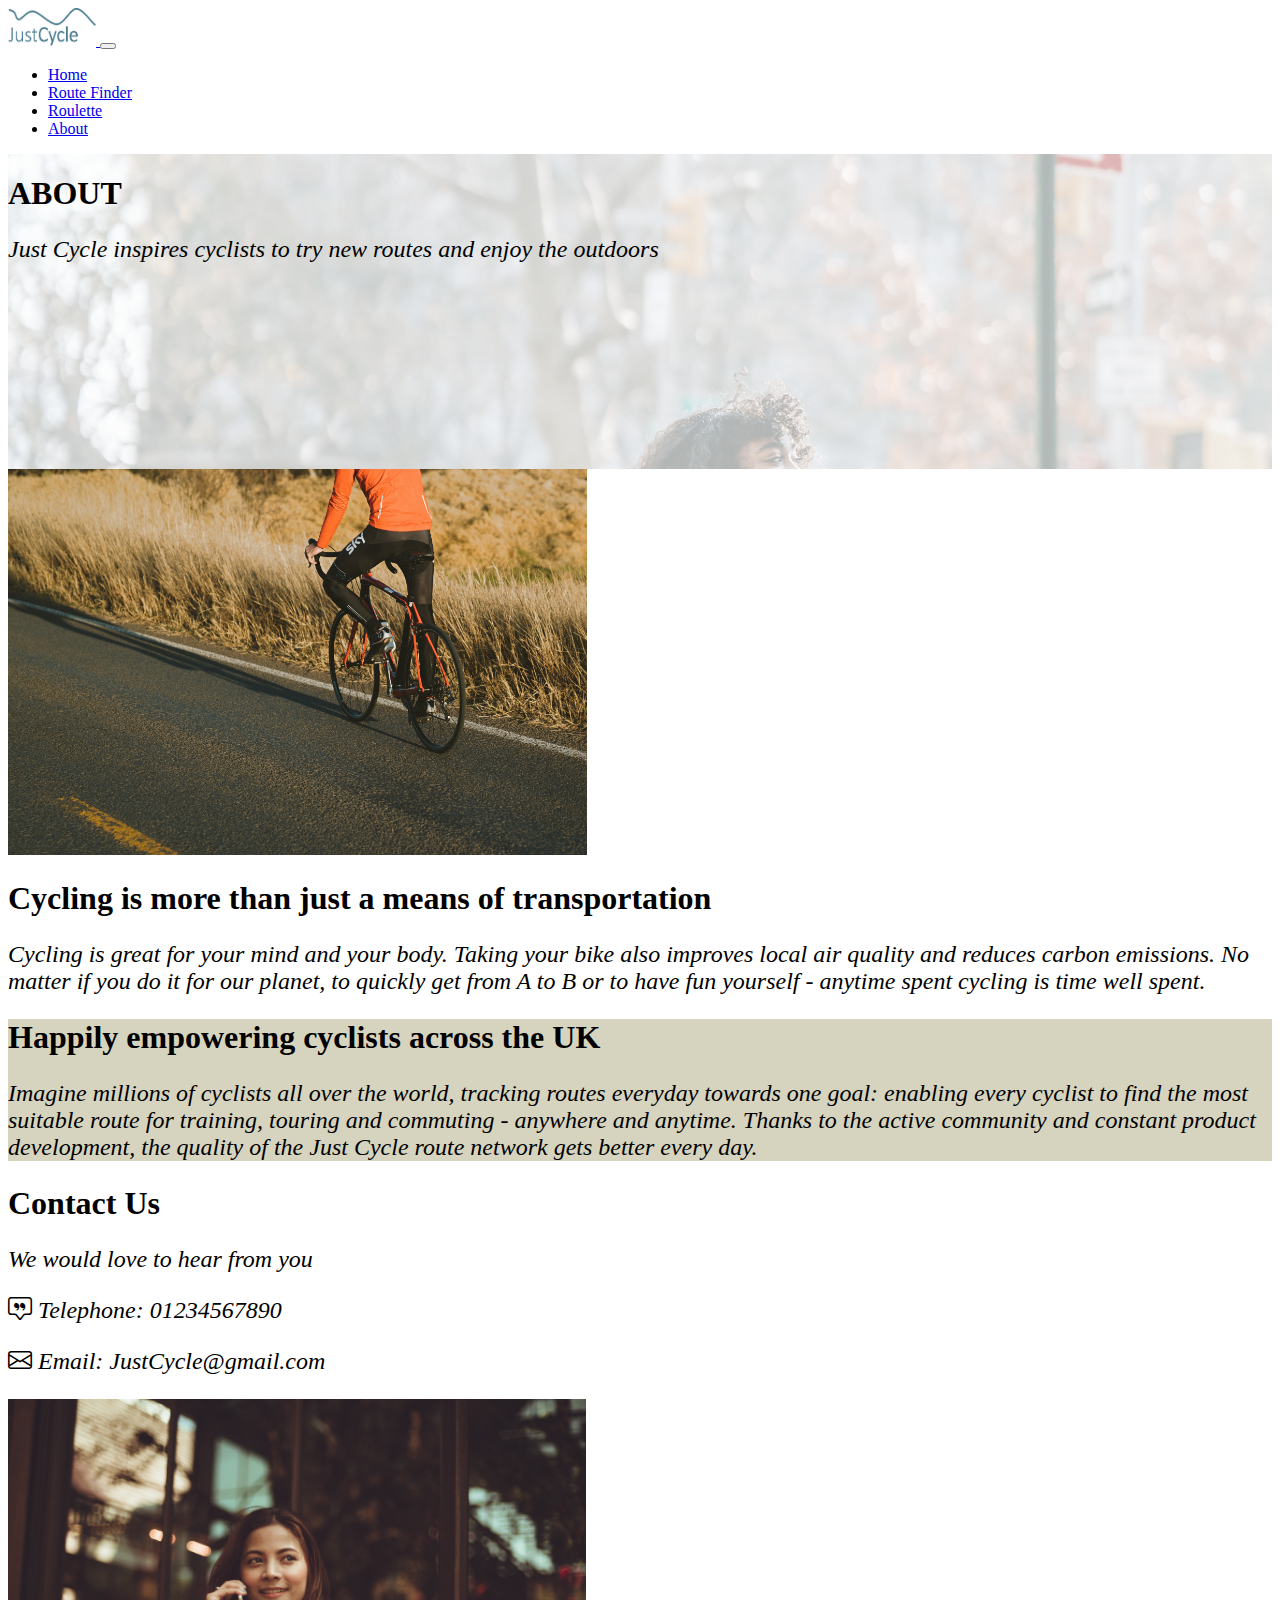
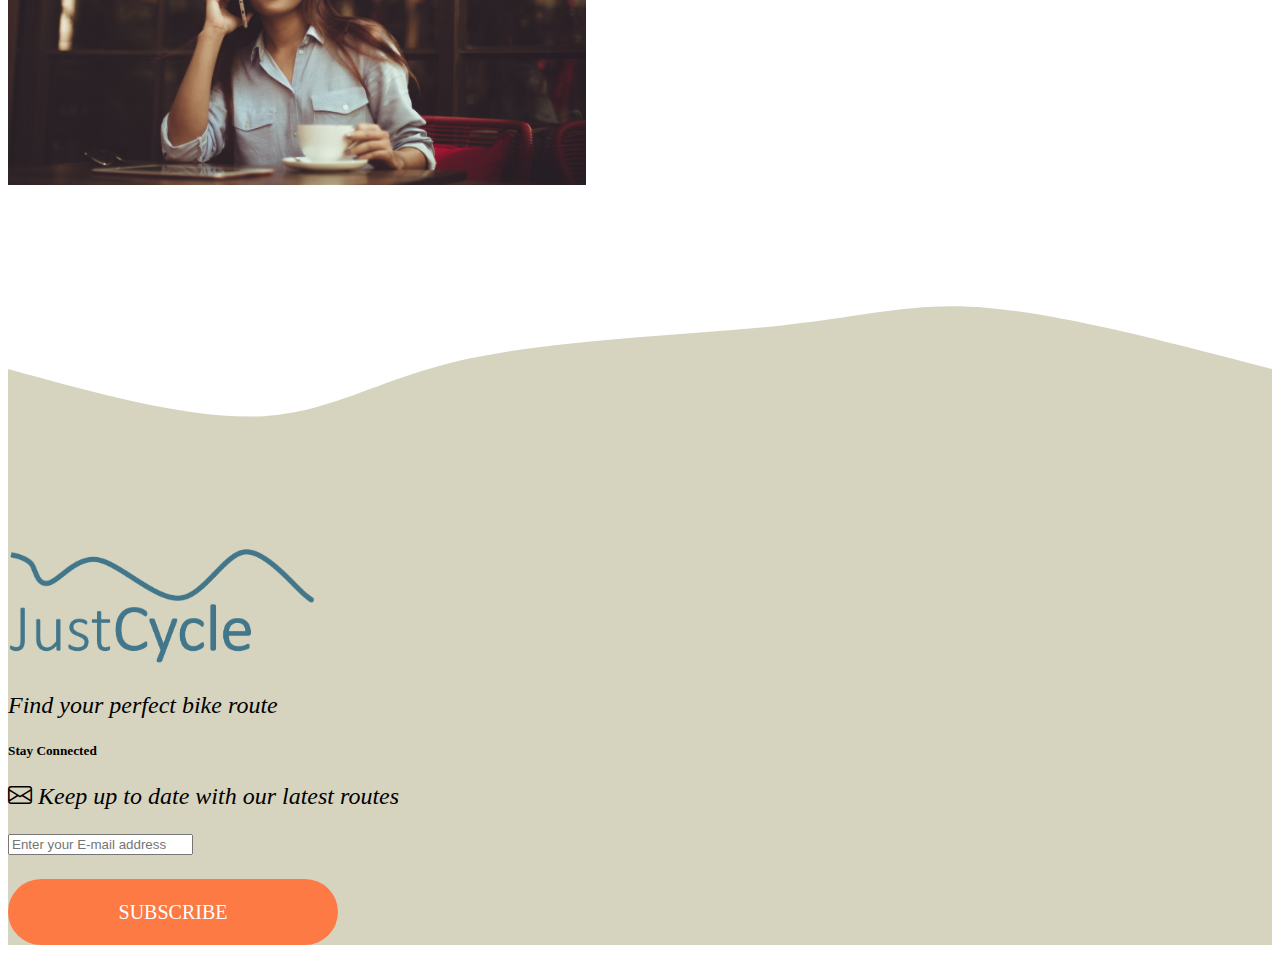
<file: about.html>
<!DOCTYPE html>
<html lang="en">

<head>
    <!-- Bootstrap 5 -->
    <link href="https://cdn.jsdelivr.net/npm/bootstrap@5.1.3/dist/css/bootstrap.min.css" rel="stylesheet"
        integrity="sha384-1BmE4kWBq78iYhFldvKuhfTAU6auU8tT94WrHftjDbrCEXSU1oBoqyl2QvZ6jIW3" crossorigin="anonymous" />
    <!-- Bootstrap 5 Icons -->
    <link rel="stylesheet" href="https://cdn.jsdelivr.net/npm/bootstrap-icons@1.7.1/font/bootstrap-icons.css" />

    <link rel="stylesheet" href="config.css" />

    <!-- Latest compiled JavaScript -->
    <script src="https://cdn.jsdelivr.net/npm/bootstrap@5.1.3/dist/js/bootstrap.bundle.min.js"></script>

    <title>About</title>
    <link rel="icon" type="image/x-icon" href="Images/favicon.ico">
    
      <!-- Responsive meta tag to scale correctly on mobile -->
  <meta name="viewport" content="width=device-width, initial-scale=1">
</head>

<body>
    <!-- container for page -->
    <div class="container-fluid p-0">

        <!-- navbar-->
        <nav class="navbar navbar-expand-lg navbar-light sticky-top mainNav">
            <div class="container-fluid">
                <!-- navbar logo -->
                <a class="navbar-brand" href="index.html">
                    <img src="Images/justCycleLogo.png" alt="Just Cycle logo" width="88" height="38">
                </a>
                <button class="navbar-toggler" type="button" data-bs-toggle="collapse" data-bs-target="#navbarNav"
                    aria-controls="navbarNav" aria-expanded="false" aria-label="Toggle navigation">
                    <span class="navbar-toggler-icon"></span>
                </button>
                <div class="collapse navbar-collapse" id="navbarNav">
                    <!-- navbar items-->
                    <ul class="navbar-nav">
                        <li class="nav-item">
                            <a class="nav-link" href="index.html">Home</a>
                        </li>
                        <li class="nav-item">
                            <a class="nav-link" href="routeFinder.html">Route Finder</a>
                        </li>
                        <li class="nav-item">
                            <a class="nav-link" href="roulette.html">Roulette</a>
                        </li>
                        <li class="nav-item">
                            <a class="nav-link active" aria-current="page" href="about.html">About</a>
                        </li>
                    </ul>
                </div>
            </div>
        </nav>

        <!-- Banner - About -->
        <!-- Banner wrap -->
        <div class="banner-wrap d-flex justify-content-center align-items-center">
            <!-- Banner background image -->
            <img class="banner-bg" src="Images/BannerAbout.jpg" alt="girl outside on bike">
            <!-- Banner content -->
            <div class="banner-content justify-content-center align-items-center m-4">
                <div class="col-12 text-center">
                    <h1 class="display-6 fw-lighter">
                        ABOUT
                    </h1>
                    <p class="mt-0 subHead fw-lighter">
                        Just Cycle inspires cyclists to try new routes and enjoy the outdoors
                    </p>
                </div>
            </div>
        </div>


        <!-- Image and information -->
        <div class="container my-5">
            <div class="row p-0 m-0">
                <div class="col-md-6 align-items-center justify-content-center mb-5">
                    <img src="Images/About cycling.jpg" class="img-fluid rounded-3 shadow-lg aboutPics" alt="Person cycling on road">
                </div>
                <div class="col-md-6 mb-5">
                    <div class="row justify-content-center align-items-center p-0 m-0">
                        <div class="col-md-12">
                            <h1 class="display-6 fw-lighter">
                                Cycling is more than just a means of transportation
                            </h1>
                        </div>
                        <div class="col-md-12">
                            <p class="subHead fw-lighter">
                                Cycling is great for your mind and your body. Taking your bike also improves local air
                                quality and reduces carbon emissions. No matter if you do it for our planet, to quickly
                                get
                                from A to B or to have fun yourself - anytime spent cycling is time well spent.
                            </p>
                        </div>
                    </div>
                </div>
            </div>
        </div>

        <!-- Bone section - information -->
        <div class="jumbotron boneSection my-5">
            <div class="row h-100 justify-content-center align-items-center p-0 m-0">
                <div class="col-md-12 m-5 text-center">
                    <h1 class="display-6 fw-lighter">
                        Happily empowering cyclists across the UK
                    </h1>
                    <p class="m-5 subHead fw-lighter">
                        Imagine millions of cyclists all over the world, tracking routes everyday towards one goal:
                        enabling
                        every cyclist to find the most suitable route for training, touring and commuting - anywhere and
                        anytime. Thanks to the active community and constant product development, the quality of the
                        Just
                        Cycle route network gets better every day.
                    </p>
                </div>
            </div>
        </div>

        <!-- Contact details section -->
        <div class="container my-5">
            <div class="row mt-3 p-0 m-0">
                <div class="col-md-6 mb-5">
                    <div class="row justify-content-center align-items-center p-0 m-0">
                        <div class="col-md-12">
                            <h1 class="display-6 fw-lighter">
                                Contact Us
                            </h1>
                        </div>
                        <div class="col-md-12">
                            <p class="subHead fw-lighter">
                                We would love to hear from you
                            </p>
                        </div>
                        <div class="col-md-12 mt-3 contactDetails">
                            <p class="subHead fw-lighter">
                                <i class="bi bi-chat-square-quote"></i>
                                Telephone: 01234567890
                            </p>
                            <p class="subHead fw-lighter">
                                <i class="bi bi-envelope"></i>
                                Email: JustCycle@gmail.com
                            </p>
                        </div>
                    </div>
                </div>
                <div class="col-md-6 align-items-center justify-content-center">
                    <img src="Images/About call us.jpg" class="img-fluid rounded-3 shadow-lg aboutPics" alt="Lady on phone outside cafe">
                </div>
            </div>
        </div>

    <!-- svg wave - top of footer -->
    <div class="spacer footSvg">
    </div>
    <!-- Footer - bone background -->
    <footer class="boneSection">
      <div class="jumbotron">
        <div class="row p-0 m-0">
          <div class="col-md-1">
          </div>
          <div class="col-md-5 mt-5">
            <div class="row p-0 m-0">
              <div class="col-2">
              </div>
              <div class="col-8 justify-content-center align-items-center ">
                <!-- Footer - logo -->
                <img src="Images/justCycleLogo.png" class="footLogo">
                <p class="mt-0 subHead fw-lighter text-center">
                  <!-- Footer - slogan -->
                  Find your perfect bike route
                </p>
              </div>
              <div class="col-2">
              </div>
            </div>
          </div>
          <!-- Footer - subscribe section -->
          <div class="col-md-5 my-5 text-center">
            <div class="row p-0 m-0">
              <div class="col-12">
                <h5 class="display-5 fw-lighter fs-3">Stay Connected</h5>
              </div>
            </div>
            <div class="row p-0 m-0">
              <div class="col-12">
                <p class="subHead fw-lighter fs-5">
                  <i class="bi bi-envelope"></i>
                  Keep up to date with our latest routes
                </p>
              </div>
            </div>
            <div class="row p-0 m-0">
              <div class="col-2">
              </div>
              <div class="col-8">
                <input type="email" class="form-control" id="inputEmail" aria-describedby="email"
                  placeholder="Enter your E-mail address">
                  <!-- text inserted by javascript on click of subscribe button -->
                  <p class="subHead fw-lighter fs-6 valid-feedback" id="subMessage" style="display: block;">

                  </p>
              </div>
              <div class="col-2">
              </div>
            </div>
            <div class="row p-0 m-0">
              <div class="col-12 m-3 d-flex justify-content-center">
                <a class="btn ctaBig" id="subButton">SUBSCRIBE</a>
              </div>
            </div>
          </div>
          <div class="col-1">
          </div>
        </div>
      </div>
    </footer>

    </div>

</body>

<!-- script to build subscribe success message -->
<script>
    //get subscribe button by id
    subscribeButton = document.getElementById("subButton");
    successMessage = document.getElementById("subMessage");
    //when button is clicked, trigger function
    subscribeButton.addEventListener("click", function () {
      //add success message
      successMessage.innerHTML = "<strong> Successfull subscription! </strong>"
    });
  </script>

</html>
</file>
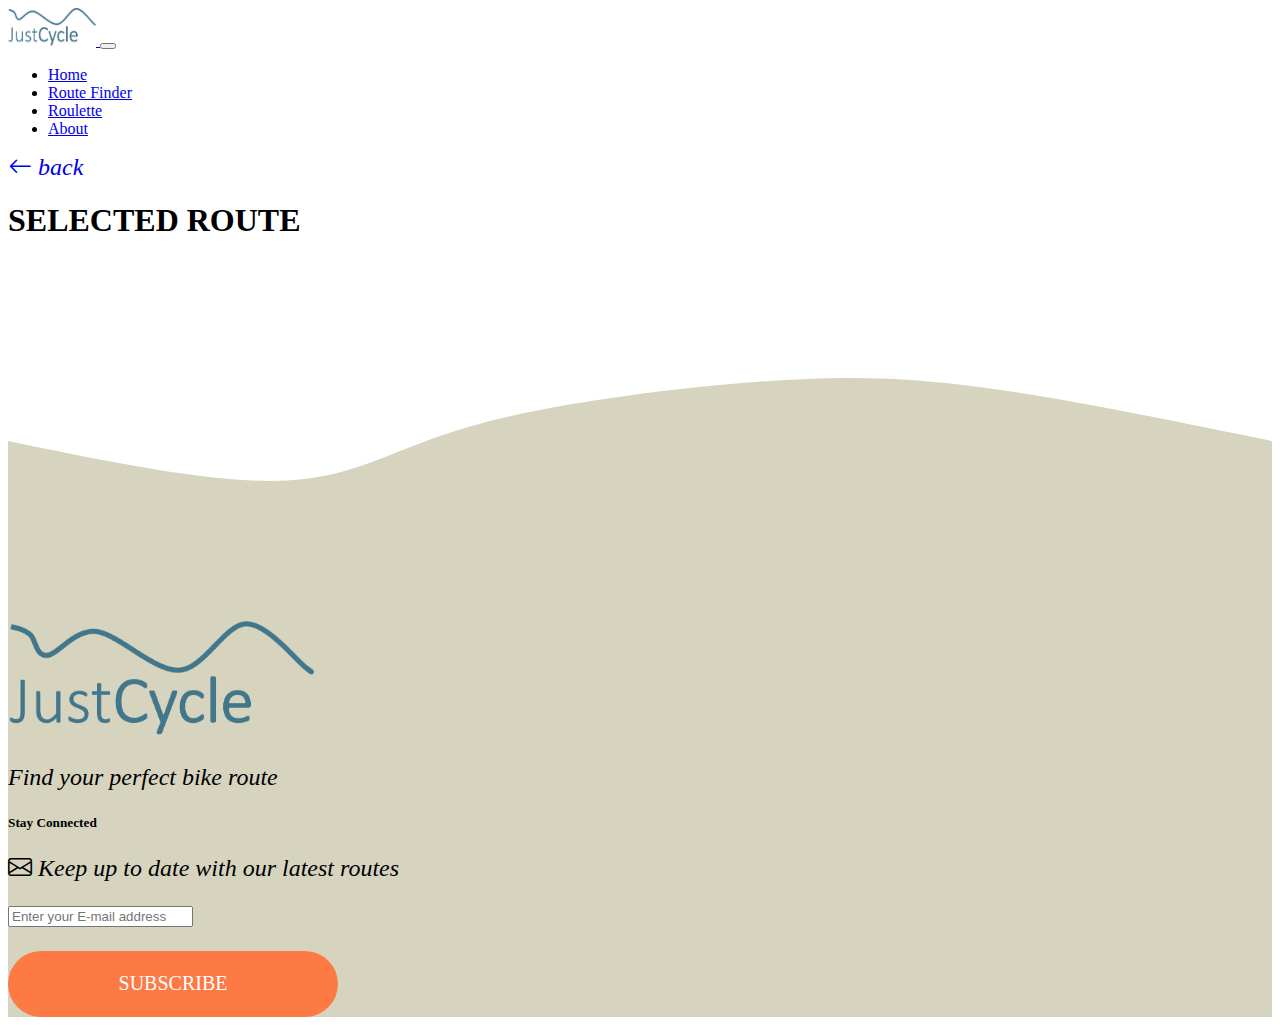
<file: selectedRoute.html>
<!DOCTYPE html>
<html lang="en">

<head>
    <!-- Bootstrap 5 -->
    <link href="https://cdn.jsdelivr.net/npm/bootstrap@5.1.3/dist/css/bootstrap.min.css" rel="stylesheet"
        integrity="sha384-1BmE4kWBq78iYhFldvKuhfTAU6auU8tT94WrHftjDbrCEXSU1oBoqyl2QvZ6jIW3" crossorigin="anonymous" />
    <!-- Bootstrap 5 Icons -->
    <link rel="stylesheet" href="https://cdn.jsdelivr.net/npm/bootstrap-icons@1.7.1/font/bootstrap-icons.css" />

    <link rel="stylesheet" href="config.css" />

    <!-- Latest compiled JavaScript -->
    <script src="https://cdn.jsdelivr.net/npm/bootstrap@5.1.3/dist/js/bootstrap.bundle.min.js"></script>

    <!-- Latest compiled Jquery -->
    <script src="https://ajax.googleapis.com/ajax/libs/jquery/3.6.0/jquery.min.js"></script>

    <title>Selected Route</title>
    <link rel="icon" type="image/x-icon" href="Images/favicon.ico">
    
      <!-- Responsive meta tag to scale correctly on mobile -->
  <meta name="viewport" content="width=device-width, initial-scale=1">
</head>

<body>

    <!-- navbar-->
    <nav class="navbar navbar-expand-lg navbar-light sticky-top mainNav">
        <div class="container-fluid">
            <!-- navbar logo -->
            <a class="navbar-brand" href="index.html">
                <img src="Images/justCycleLogo.png" alt="Just Cycle logo" width="88" height="38">
            </a>
            <button class="navbar-toggler" type="button" data-bs-toggle="collapse" data-bs-target="#navbarNav"
                aria-controls="navbarNav" aria-expanded="false" aria-label="Toggle navigation">
                <span class="navbar-toggler-icon"></span>
            </button>
            <div class="collapse navbar-collapse" id="navbarNav">
                <!-- navbar items-->
                <ul class="navbar-nav">
                    <li class="nav-item">
                        <a class="nav-link" href="index.html">Home</a>
                    </li>
                    <li class="nav-item">
                        <a class="nav-link" href="routeFinder.html">Route Finder</a>
                    </li>
                    <li class="nav-item">
                        <a class="nav-link" href="roulette.html">Roulette</a>
                    </li>
                    <li class="nav-item">
                        <a class="nav-link" href="about.html">About</a>
                    </li>
                </ul>
            </div>
        </div>
    </nav>


    <!-- container for page -->
    <div class="container-fluid p-0">

        <!-- Top section -->
        <div class="row mt-5 p-0 m-0">
            <!-- spacer -->
            <div class="col-md-1 col-sm-4">
                <a class="subHead fw-lighter text-black" style="text-decoration: none;"
                    href="javascript:history.back()">
                    <i class="bi bi-arrow-left"></i>
                    back
                </a>
            </div>
            <div class="col-md-10 col-sm-4 text-start d-flex justify-content-center align-items-center">
                <!-- Page heading -->
                <h1 class="display-6 fw-lighter">SELECTED ROUTE</h1>
            </div>
            <!-- spacer -->
            <div class="col-md-1 col-sm-4">
            </div>
        </div>

        <div class="row p-0 m-0">
            <!-- spacer -->
            <div class="col-1">
            </div>

            <div class="col-10 mt-3" id="resultsData">
                <!-- Selected route - route card inserted dynamically from javascript -->
                <div class="row gx-5 p-0 m-0 h-100">


                </div>
            </div>
            <!-- spacer -->
            <div class="col-1">
            </div>
        </div>


        <!-- svg wave - top of footer -->
        <div class="spacer footSvg">
        </div>
        <!-- Footer - bone background -->
        <footer class="boneSection">
            <div class="jumbotron">
                <div class="row p-0 m-0">
                    <div class="col-md-1">
                    </div>
                    <div class="col-md-5 mt-5">
                        <div class="row p-0 m-0">
                            <div class="col-2">
                            </div>
                            <div class="col-8 justify-content-center align-items-center ">
                                <!-- Footer - logo -->
                                <img src="Images/justCycleLogo.png" class="footLogo">
                                <p class="mt-0 subHead fw-lighter text-center">
                                    <!-- Footer - slogan -->
                                    Find your perfect bike route
                                </p>
                            </div>
                            <div class="col-2">
                            </div>
                        </div>
                    </div>
                    <!-- Footer - subscribe section -->
                    <div class="col-md-5 my-5 text-center">
                        <div class="row p-0 m-0">
                            <div class="col-12">
                                <h5 class="display-5 fw-lighter fs-3">Stay Connected</h5>
                            </div>
                        </div>
                        <div class="row p-0 m-0">
                            <div class="col-12">
                                <p class="subHead fw-lighter fs-5">
                                    <i class="bi bi-envelope"></i>
                                    Keep up to date with our latest routes
                                </p>
                            </div>
                        </div>
                        <div class="row p-0 m-0">
                            <div class="col-2">
                            </div>
                            <div class="col-8">
                                <input type="email" class="form-control" id="inputEmail" aria-describedby="email"
                                    placeholder="Enter your E-mail address">
                                <!-- text inserted by javascript on click of subscribe button -->
                                <p class="subHead fw-lighter fs-6 valid-feedback" id="subMessage"
                                    style="display: block;">

                                </p>
                            </div>
                            <div class="col-2">
                            </div>
                        </div>
                        <div class="row p-0 m-0">
                            <div class="col-12 m-3 d-flex justify-content-center">
                                <a class="btn ctaBig" id="subButton">SUBSCRIBE</a>
                            </div>
                        </div>
                    </div>
                    <div class="col-1">
                    </div>
                </div>
            </div>
        </footer>


    </div>
</body>


<!-- script to build subscribe success message html -->
<script>
    //get subscribe button by id
    subscribeButton = document.getElementById("subButton");
    successMessage = document.getElementById("subMessage");
    //when button is clicked, trigger function
    subscribeButton.addEventListener("click", function () {
        //add success message
        successMessage.innerHTML = "<strong> Successfull subscription! </strong>"
    });
</script>


<!-- script to build result html -->
<script>
    function buildResult(routeJson) {
        //Get id of results section div
        resultSelected = document.getElementById("resultsData");
        //Create variable to store html
        var resultsHTML = "";

        //Get route id passed in url parameter 'routeId'
        const queryString = window.location.search;
        const urlParams = new URLSearchParams(queryString);
        var varRouteId = urlParams.get('routeId');

        //filter json data based on route id
        selectedRoute = routeJson[varRouteId];

        //Loop through json data - insert item data + append to html
        resultsHTML +=
            `<!-- Result item -->
                    <div class="col-md-12 mt-4 col-lg-12">
                        <div class="card shadow-lg border-white flex-row flex-wrap">
                            <!-- Result item image -->
                            <div class="col-lg-5 col-md-5 col-sm-12">
                                <div class="col-sm-1"></div>
                                <div class="col-sm-10 m-3">
                                    <img src="` + selectedRoute['img'] + `" class="img-fluid rounded shadow-lg"
                                        alt="` + selectedRoute['imgAlt'] + `">
                                </div>
                                <div class="col-sm-1"></div>
                            </div>
                            <!-- Result item text-->
                            <div class="col-lg-7 col-md-7 col-sm-12">
                                <div class="card-body">
                                    <h5 class="card-title">` + selectedRoute['name'] + `</h5>
                                    <div class="col-12">
                                        <p class="card-text fw-lighter me-2" style="display:inline">
                                            <i class="bi bi-geo-alt"></i>
                                            ` + selectedRoute['location'] + `
                                        </p>
                                        <p class="card-text fw-lighter me-2" style="display:inline">
                                            <i class="bi bi-arrow-up"></i>
                                            ` + selectedRoute['elevationM'] + ` m
                                        </p>
                                        <p class="card-text fw-lighter" style="display:inline">
                                            <i class="bi bi-arrow-right"></i>
                                            ` + selectedRoute['distanceKm'] + ` km
                                        </p>
                                    </div>
                                    <div class="col-3"></div>
                                    <p class="card-text fw-lighter">
                                        ` + selectedRoute['descrip'] + `
                                        </p>
                                </div>
                            </div>
                            <div class="row p-0 m-0">
                                <div class="col-sm-12 my-4">
                                    <img src="` + selectedRoute['map'] + `" class="img-fluid rounded shadow-lg" alt="Route map">
                                </div>
                            </div>
                        </div>
                    </div>`

        //Insert variable containing html into page element
        resultSelected.innerHTML = resultsHTML
    }

</script>

<!-- script to load data - uses fetch api to get json data from routeData.json -->
<script>
    function loadData() {
        fetch('routeData.json')
            .then(response => response.json())
            .then(response => {
                //creat global variable dataJson
                dataJson = response;
                //invoke function to build elements on the page containing dynamic content
                buildResult(dataJson);
            })
            .catch(error => console.log(error));
    }
</script>

<!-- Trigger function on page load -->
<script>
    window.onload = function () {
        loadData();
    };
</script>


</html>
</file>
<file: config.css>
/* CSS for all site pages/



/* Formatting background colour of nav */
.mainNav {
  background-color: white;
}


/* Formatting images to size and position */
.cardPics {
  object-fit: cover;
  width: 389px;
  height: 386px;
}

/* Formatting card images - full width of card */
.card-img-top {
  width: 100%;
  height: 20vh;
  object-fit: cover;
}

/* Formatting images to size and position */
.img-fit {
  object-fit: cover;
  object-position: center;
  /* I used vw not px for better responsive */
  width: 14vw;
  height: 14vw;
}


/* Formatting colour of bone sections */
.boneSection {
  background-color: #D6D4BF;
  ;
}

/* Formatting of sub heading text style */
.subHead {
  font-style: italic;
  font-size: 24px;
}

/* Formatting of big call-to-action button */
.ctaBig {
  border-radius: 40px;
  background: #FD7A45;
  width: 330px;
  height: 66px;
  justify-content: center;
  align-items: center;
  text-align: center;
  font-size: 20px;
  display: flex;
  flex-direction: column;
  color: #fff;
}

/* Formatting of small call-to-action button */
.ctaSmall {
  border-radius: 40px;
  background: #FD7A45;
  width: 162px;
  height: 35px;
  justify-content: center;
  align-items: center;
  text-align: center;
  font-size: 12px;
  display: flex;
  color: #fff;
}


/* Image src for jumbotron on home page */
.jumbotronHome {
  background-image: url('Images/Banner\ home\ wide.jpg');
}

/* Formatting for jumbotron images */
.jumbotron-image {
  background-position: 0 50%;
  background-repeat: no-repeat;
  background-size: cover;
}

/* Formatting of banner wrapper - contains background image and content */
.banner-wrap {
  overflow: hidden;
  position: relative;
  height: 35vh;
}

/* Formatting of banner images - opacity */
.banner-bg {
  opacity: 0.3;
  position: absolute;
  left: 0;
  top: 0;
  width: 100%;
  height: auto;
}

/* Formatting of banner content - sits infront of image */
.banner-content {
  position: relative;
}

/* Formatting of images on about page */
.aboutPics {
  object-fit: cover;
  height: 386px;
}

/* Spacer to add height in responsive manner */
.spacer{
  height: 40vh;
}

/* Formatting of svg wave used in footer */
.footSvg{
  background: url("Images/svgFooter.svg");
  background-repeat: no-repeat;
  background-position: center center;
  background-size: cover;
}

/* Logo in footer */
.footLogo {
  width: 24vw;
}


/* Hide the overlay */
.card-img-overlay {
  z-index: -1;
}

/* Hover on card, blur the image */
.card:hover>.card-blur {
  filter: blur(3px);
  opacity: 0.6;
}

/* Hover on card, show the text by increasing z-index */
.card:hover>.card-img-overlay {
  z-index: 1;
}

/* Hover on navbar items, change text colour to ornage */
.navbar-light .nav-link:hover {
  color: #FD7A45 !important;
}

/* Hover on contact details, change text colour to orange */
.contactDetails>p:hover {
  color: #FD7A45;
}


/* CSS for wheel animation */
/******************************************
/* ANIMATION STYLES                   
/*******************************************/
@-webkit-keyframes spin-me {
  0% {
    -webkit-transform: rotateZ(0deg);
    transform: rotateZ(0deg);
  }

  100% {
    -webkit-transform: rotateZ(360deg);
    transform: rotateZ(360deg);
  }
}

@keyframes spin-me {
  0% {
    -webkit-transform: rotateZ(0deg);
    transform: rotateZ(0deg);
  }

  100% {
    -webkit-transform: rotateZ(360deg);
    transform: rotateZ(360deg);
  }
}

/* Roulette wheel spin animation */
.thing-to-spin {
  /*animation-name*/
  -webkit-animation-name: spin-me;
  animation-name: spin-me;
  -webkit-animation-duration: 3s;
  animation-duration: 3s;
  /*animation-timing-function*/
  -webkit-animation-timing-function: ease-in-out;
  animation-timing-function: ease-in-out;
}
</file>
